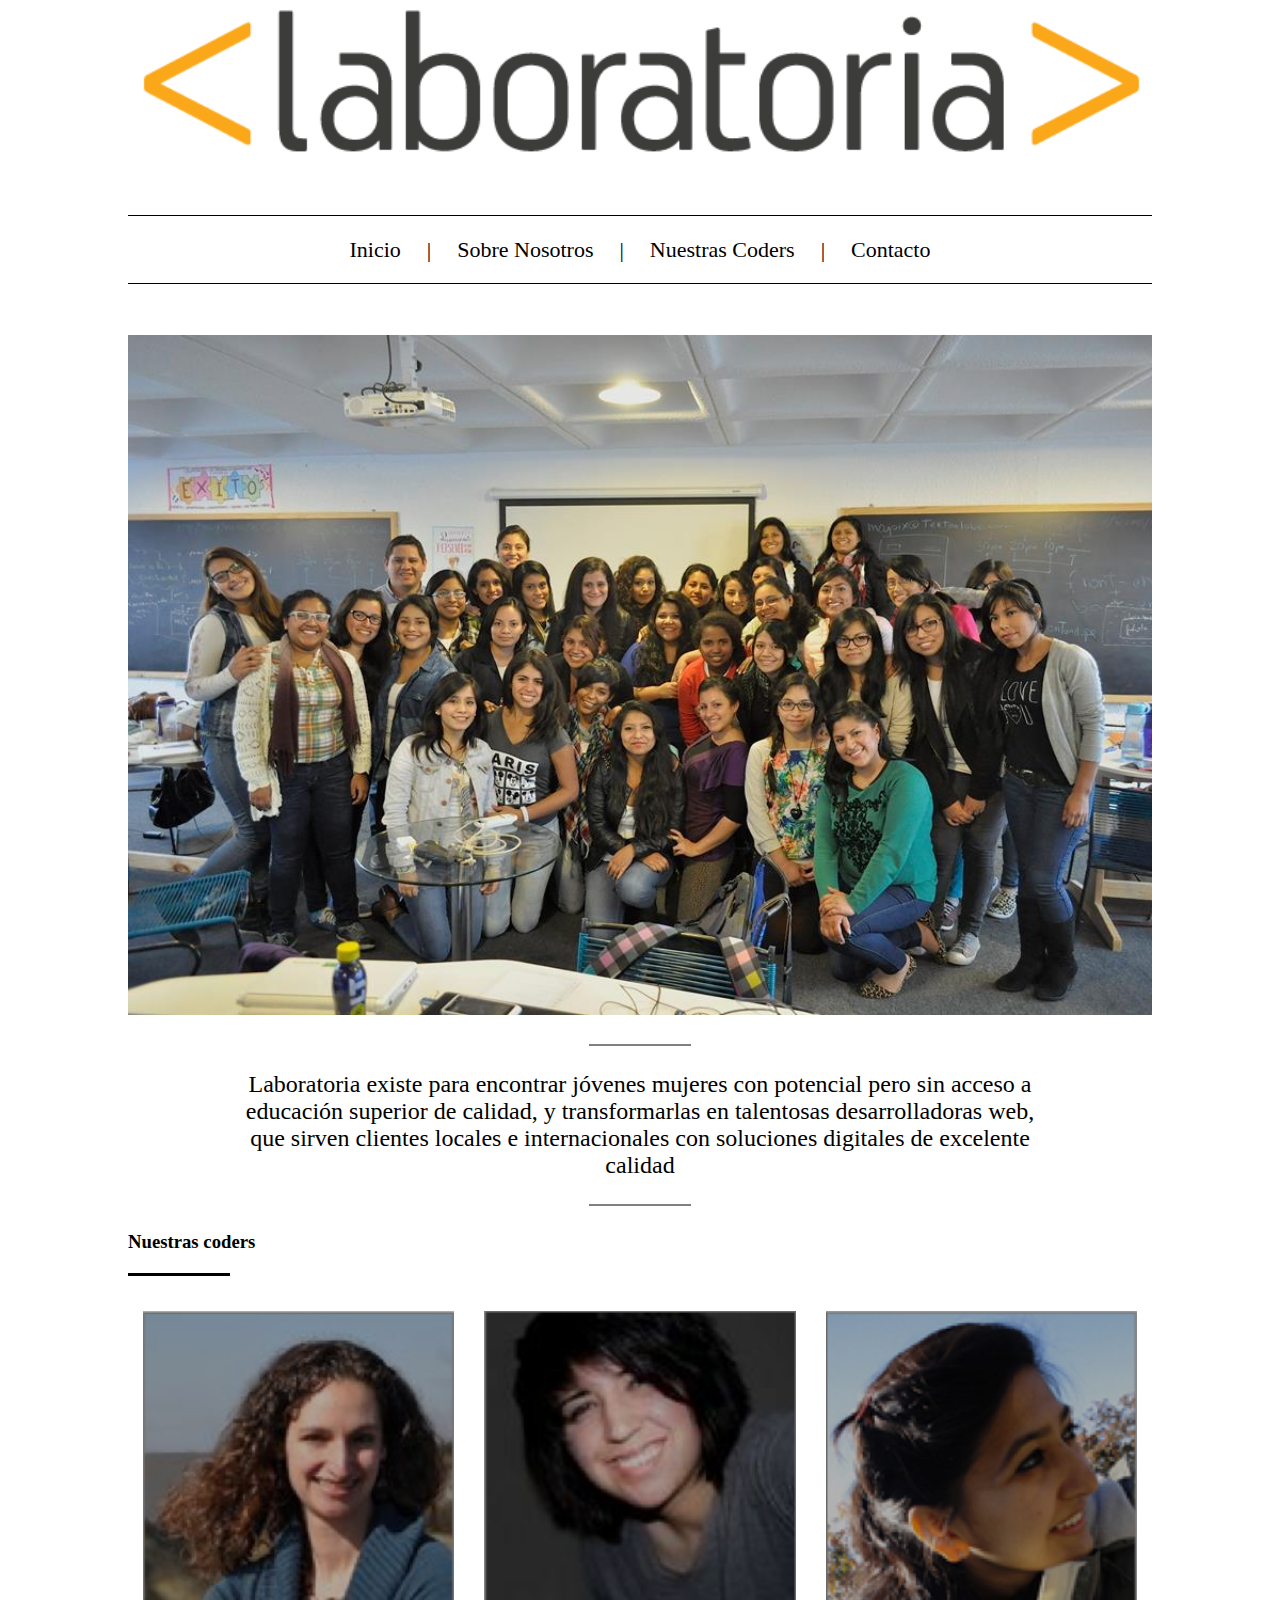
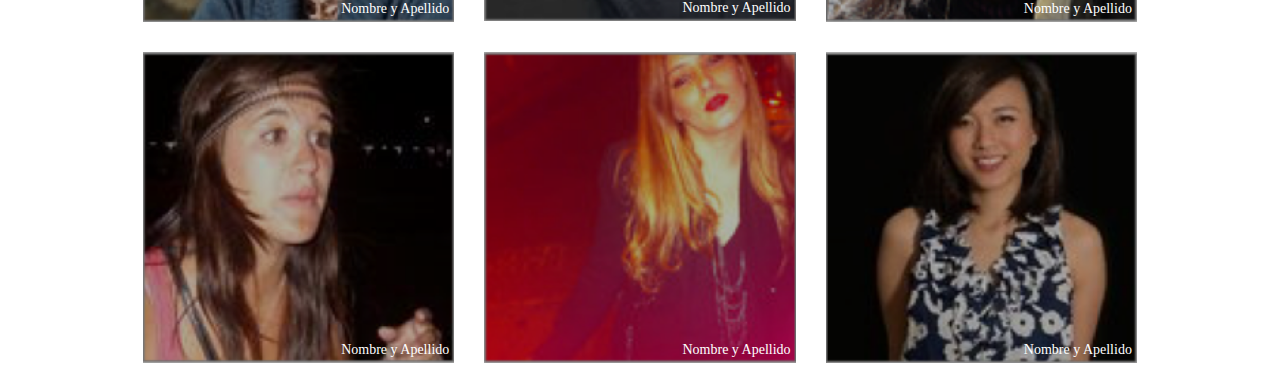
<file: index.html>
<!DOCTYPE html>
<html>
	<head>
		<title>Primer Layout</title>
		<meta charset="UTF-8" />
    <meta http-equiv="X-UA-Compatible" content="IE=edge,chrome=1">
    <meta name="viewport" content="width=device-width, initial-scale=1.0">
		<link rel="stylesheet" type="text/css" href="css/grid-system.css">
		<link rel="stylesheet" type="text/css" href="css/main.css">
	</head>
	<body>
		<div class="container">
			<header>
				<div class="logo">
					<img src="img/logo.png">
				</div>
				<nav>
				  <a href="#">Inicio</a> |
				  <a href="#">Sobre Nosotros</a> |
				  <a href="#">Nuestras Coders</a> |
				  <a href="#">Contacto</a>
				</nav>
      </header>
      <section>
				<div class="foto-grande">
					<img src="img/grupal.jpg" alt="Imagen central">
				</div>
				<div class="linea-centrada"></div>
				<div class="parrafo">
					Laboratoria existe para encontrar jóvenes mujeres con potencial pero sin acceso a educación superior de calidad, y transformarlas en talentosas desarrolladoras web, que sirven clientes locales e internacionales con soluciones digitales de excelente calidad
				</div>
				<div class="linea-centrada"></div>
      </section>
			<section class="coders">
				<h3>Nuestras coders</h3>
				<div class="linea-izquierda"></div>
				<div class="grid">
					<a href="coder-detail.html">
						<div class="perfil">
							<img src="img/profile-1.png" alt="Profile 1">
							<div class="overlay">
								<div class="gray">
									<div class="texto">
										<span>Nombre y Apellido</span>
									</div>
								</div>
							</div>
						</div>
					</a>
					<div class="perfil">
						<img src="img/profile-2.png" alt="Profile 2">
						<div class="overlay">
							<div class="gray">
								<div class="texto">
									<span>Nombre y Apellido</span>
								</div>
							</div>
						</div>
					</div>
					<div class="perfil">
						<img src="img/profile-3.png" alt="Profile 3">
						<div class="overlay">
							<div class="gray">
								<div class="texto">
									<span>Nombre y Apellido</span>
								</div>
							</div>
						</div>
					</div>
					<div class="perfil">
						<img src="img/profile-4.png" alt="Profile 4">
						<div class="overlay">
							<div class="gray">
								<div class="texto">
									<span>Nombre y Apellido</span>
								</div>
							</div>
						</div>
					</div>
					<div class="perfil">
						<img src="img/profile-5.png" alt="Profile 5">
						<div class="overlay">
							<div class="gray">
								<div class="texto">
									<span>Nombre y Apellido</span>
								</div>
							</div>
						</div>
					</div>
					<div class="perfil">
						<img src="img/profile-6.png" alt="Profile 6">
						<div class="overlay">
							<div class="gray">
								<div class="texto">
									<span>Nombre y Apellido</span>
								</div>
							</div>
						</div>
					</div>
				</div>
			</section>
		</div>
	</body>
</html>
</file>
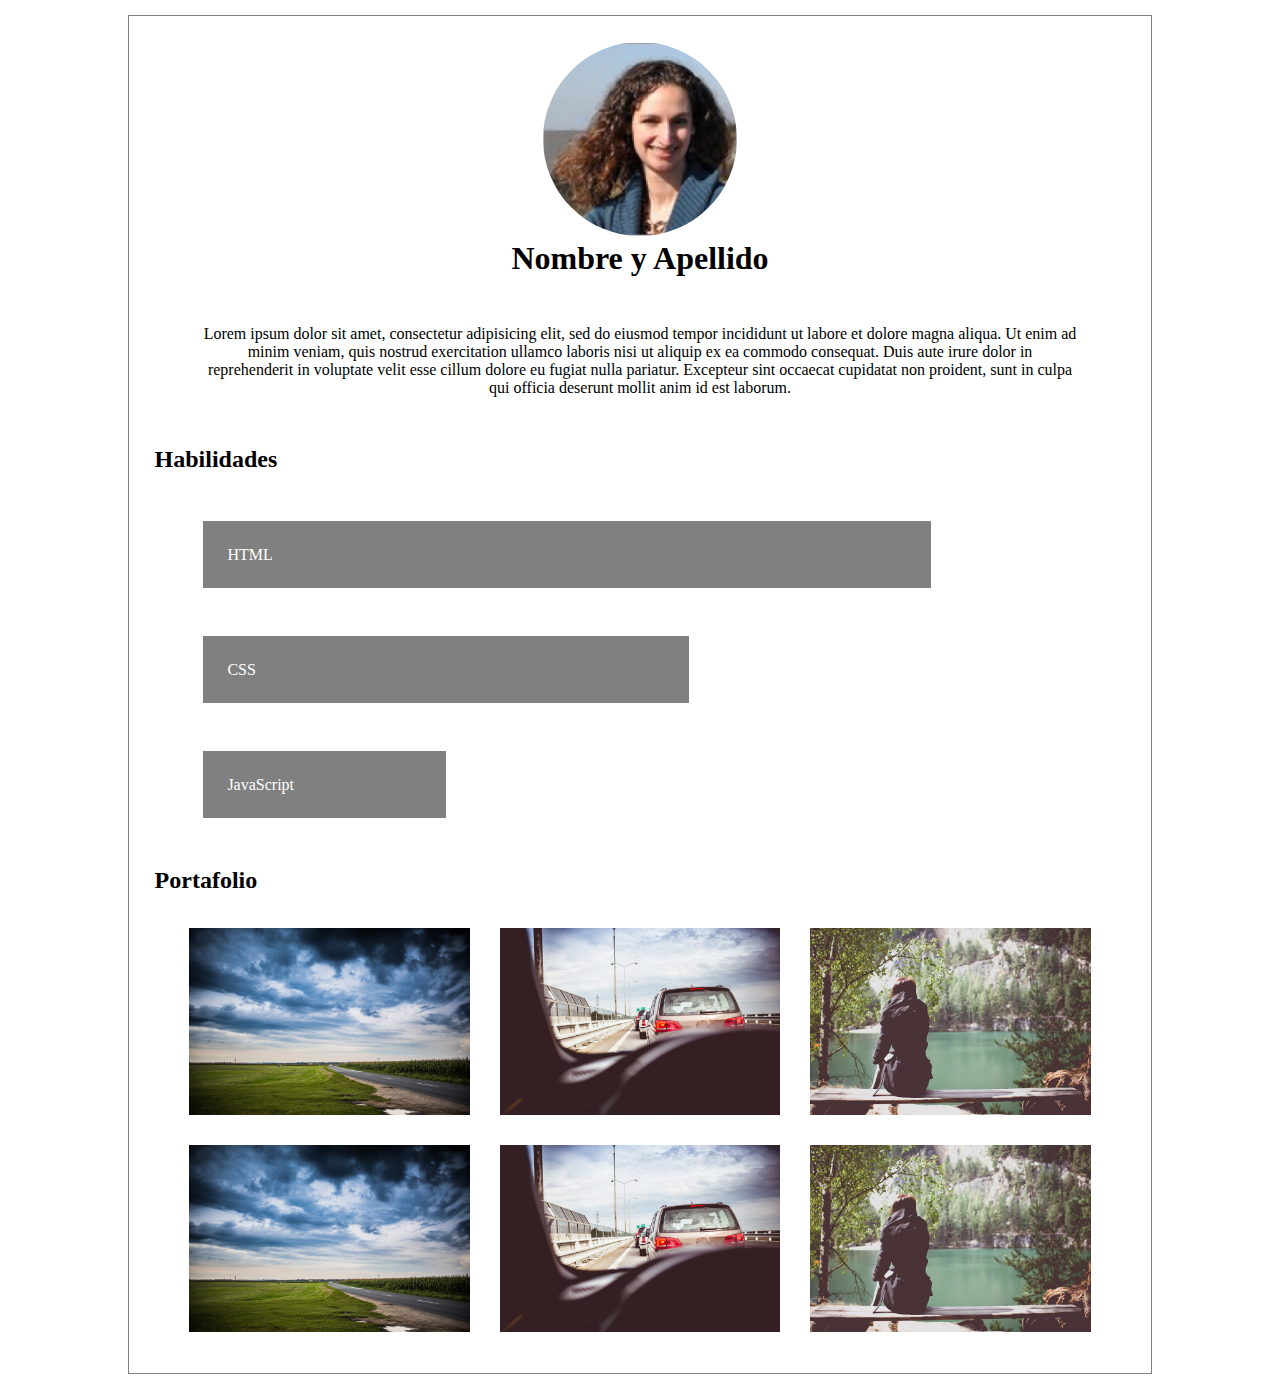
<file: coder-detail.html>
<!DOCTYPE html>
<html>
	<head>
		<title>Perfil Coder</title>
    <meta charset="UTF-8" />
    <meta http-equiv="X-UA-Compatible" content="IE=edge,chrome=1">
    <meta name="viewport" content="width=device-width, initial-scale=1.0">
		<link rel="stylesheet" type="text/css" href="css/grid-system.css">
		<link rel="stylesheet" type="text/css" href="css/main.css">
	</head>
	<body>
		<div class="container coder-details">
      <div class="row">
  			<div class="foto">
  				<img src="img/profile-1.png" alt="Profile 1">
  			</div>
  			<div class="nombre center">
  				<h1>Nombre y Apellido</h1>
  			</div>
  			<div class="bio center">
  				<p>Lorem ipsum dolor sit amet, consectetur adipisicing elit, sed do eiusmod
  				tempor incididunt ut labore et dolore magna aliqua. Ut enim ad minim veniam,
  				quis nostrud exercitation ullamco laboris nisi ut aliquip ex ea commodo
  				consequat. Duis aute irure dolor in reprehenderit in voluptate velit esse
  				cillum dolore eu fugiat nulla pariatur. Excepteur sint occaecat cupidatat non
  				proident, sunt in culpa qui officia deserunt mollit anim id est laborum.
  				</p>
  			</div>
  			<div class="habilidades">
  				<h2>Habilidades</h2>
  				<div class="barra large">
  					<span>HTML</span>
  				</div>
  				<div class="barra medium">
  					<span>CSS</span>
  				</div>
  				<div class="barra small">
  					<span>JavaScript</span>
  				</div>
  			</div>
  			<div class="portafolio">
  				<h2>Portafolio</h2>
  				<div class="grid-portafolio">
  					<div class="perfil">
  							<img src="img/p5.jpg" alt="Proyecto 1">
  					</div>
  					<div class="perfil">
  							<img src="img/p6.jpg" alt="Proyecto 2">
  					</div>
  					<div class="perfil">
  							<img src="img/p8.jpg" alt="Proyecto 3">
  					</div>
  					<div class="perfil">
  							<img src="img/p5.jpg" alt="Proyecto 4">
  					</div>
  					<div class="perfil">
  							<img src="img/p6.jpg" alt="Proyecto 5">
  					</div>
  					<div class="perfil">
  							<img src="img/p8.jpg" alt="Proyecto 6">
  				</div>
  			</div>
      </div>
		</div>
	</body>
</html>
</file>
<file: css/grid-system.css>
/* GLOBAL */
* {
  box-sizing: border-box;
  margin: 0;
  padding: 0;
}

.text-center {
	text-align: center;
}

.text-right {
	text-align: right;
}

/* Grid system */

.container {
	width: 100%;
	max-width: 1024px;
	margin: 0px auto;
}

.row:before, .row:after{
  content: " ";
  display: table;
}
.row:after {
  clear: both;
}

[class*="col-"] {
	min-height: 7px;
	padding: 12px;
	float: left;
}

@media(max-width:767px) {
	[class*="col-"] {
		width: 100%;
	}
}

.col-1 {
	/* (1 / 12) x 100 */
	width: 8.333333%;
} 

.col-2 {
	/* (2 / 12) x 100 */
	width: 16.666667%;
} 

.col-3 {
	/* (3 / 12) x 100 */
	width: 25%;
} 

.col-4 {
	/* (4 / 12) x 100 */
	width: 33.333333%;
}

.col-5 {
	/* (5 / 12) x 100 */
	width: 41.666667%;
}

.col-6 {
	/* (6 / 12) x 100 */
	width: 50%;
} 

.col-7 {
	/* (7 / 12) x 100 */
	width: 58.333333%;
}

.col-8 {
	/* (8 / 12) x 100 */
	width: 66.666667%;
}

.col-9 {
	/* (9 / 12) x 100 */
	width: 75%;
}

.col-10 {
	/* (10 / 12) x 100 */
	width: 83.333333%;
}

.col-11 {
	/* (11 / 12) x 100 */
	width: 91.666667%;
}

.col-12 {
	/* (12 / 12) x 100 */
	width: 100%;
}
</file>
<file: css/main.css>
.linea-izquierda{
	border-bottom: 3px solid black;
	width: 10%;
	margin: 20px 0;
}

.linea-centrada{
	border-bottom: 2px solid gray;
	width: 10%;
	margin: 25px auto;
}

.perfil{
	width: 33.33%;
	float: left;
	padding: 15px;
	position: relative;
	font-size: 0px; <!-- Se necesita porque hay una diferencia de 4px si no se coloca -->
}

img{
	width: 100%;
}

.overlay{
	position: absolute;
	top:0px;
	left: 0px;
	width: 100%;
	height: 100%;
	padding: 15px;
}

.gray{
	background-color: rgba(0, 0, 0, 0.3);
	width: 100%;
	height: 100%;
	position: relative;
}

.texto{
	font-size: 14px;
	position: absolute;
	bottom: 5px;
	right: 5px;
	color: white;
}

nav{
	width: 100%;
	font-size: 22px;
	text-align: center;
	margin: 5% auto;
	padding: 2% 0;
	border-top: 1px solid black;
	border-bottom: 1px solid black;
}

nav a{
	margin: 2%;
	text-decoration: none;
	color:black;
}

.parrafo{
	text-align: center;
	font-size: 24px;
	margin: 2% 10%;
}

.coder-details {
  margin: 15px auto;
  border: 1px solid gray;
  padding: 2%;
}

.foto{
	width: 20%;
	margin: 0 auto;
}

.foto img{
	border-radius: 100%;
}

.center{
	text-align: center;
}

.barra{
	background-color: gray;
	padding:2.5%;
	margin: 5%;
	color: white;
}

.large{
	width: 75%;
}

.medium{
	width: 50%;
}

.small{
	width: 25%;
}

.bio{
	padding: 5%;
}

.grid-portafolio{
	padding: 2%;
}
</file>
